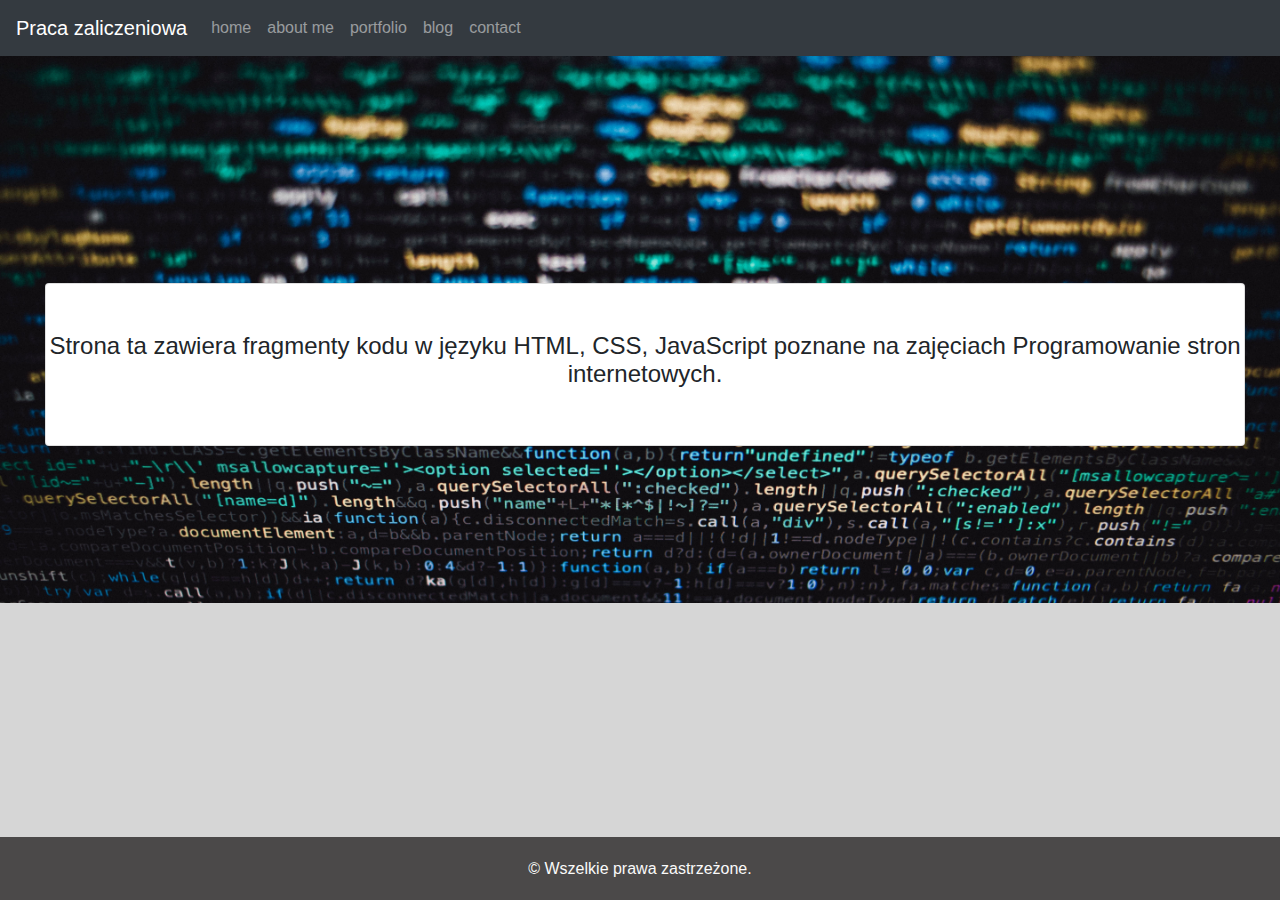
<file: index.html>
<!DOCTYPE html>
<html>

    <head>
        <meta charset="utf-8">
        <meta name="robots" content="all">
        <meta name="Autor" content="Daria Musik">
        <meta name="description" content="Praca zaliczeniowa">
        <title>Praca zaliczeniowa</title>
                
        
        <link rel="stylesheet" href="https://maxcdn.bootstrapcdn.com/bootstrap/4.3.1/css/bootstrap.min.css">

        <link href="css/style.css" rel="stylesheet"> 

        <script src="https://ajax.googleapis.com/ajax/libs/jquery/3.4.0/jquery.min.js"></script>

        <script src="https://cdnjs.cloudflare.com/ajax/libs/popper.js/1.14.7/umd/popper.min.js"></script>

        <script src="https://maxcdn.bootstrapcdn.com/bootstrap/4.3.1/js/bootstrap.min.js"></script>
        
    </head>
    <body data-spy="scroll" data-target=".navbar">
        <header>
            <nav class="navbar navbar-expand-sm bg-dark navbar-dark">
                <button class="navbar-toggler" data-toggle="collapse" data-target="#Navbar">
                    <span class="navbar-toggler-icon"></span>
                </button>
                <a class="navbar-brand" href="#">Praca zaliczeniowa</a>
                    <div class="collapse navbar-collapse" id="Navbar">
                        <ul class="navbar-nav">
                            <li class="nav-item">
                                <a class="nav-link" href="index.html">home</a>
                            </li>
                            <li class="nav-item">
                                <a class="nav-link" href="about_me.html">about me</a>
                            </li>
                            <li class="nav-item">
                                <a class="nav-link" href="portfolio.html">portfolio</a>
                             </li>
                            <li class="nav-item">
                                <a class="nav-link" href="blog.html">blog</a>
                            </li>
                            <li class="nav-item">
                                <a class="nav-link" href="contact.html">contact</a>
                            </li>
                        </ul>
                
                    </div>
            </nav>    
        </header>
        
        <main>
                <img src="img/bg_tmp.jpg" class="img-fluid">
                
                <div id="Main">
                    <div class="container-fluid padding">
                        <div class="row">
                            <div class="col">
                                <div class="AboutData">
                                    <div class="card bg-white">
                                        <div class="card-title my-5">
                                                <div class="media">
                                                    <div class="media-body">
                                                        <h4> Strona ta zawiera fragmenty kodu w języku HTML, CSS, JavaScript poznane na zajęciach Programowanie stron internetowych. </h4>
                                                    </div>
                                            </div>
                                        </div>
                                    </div>
                                </div>
                            </div>
                        </div>
                    </div>
                </div>
        </main>
        

        <footer>
            <div class="container-fluid padding">
                <div class="row text-center">
                    <div class="col-12">
                        <p>© Wszelkie prawa zastrzeżone.</p>
                    </div>
                </div>
            </div>
        </footer>
    </body>
</html>
</file>
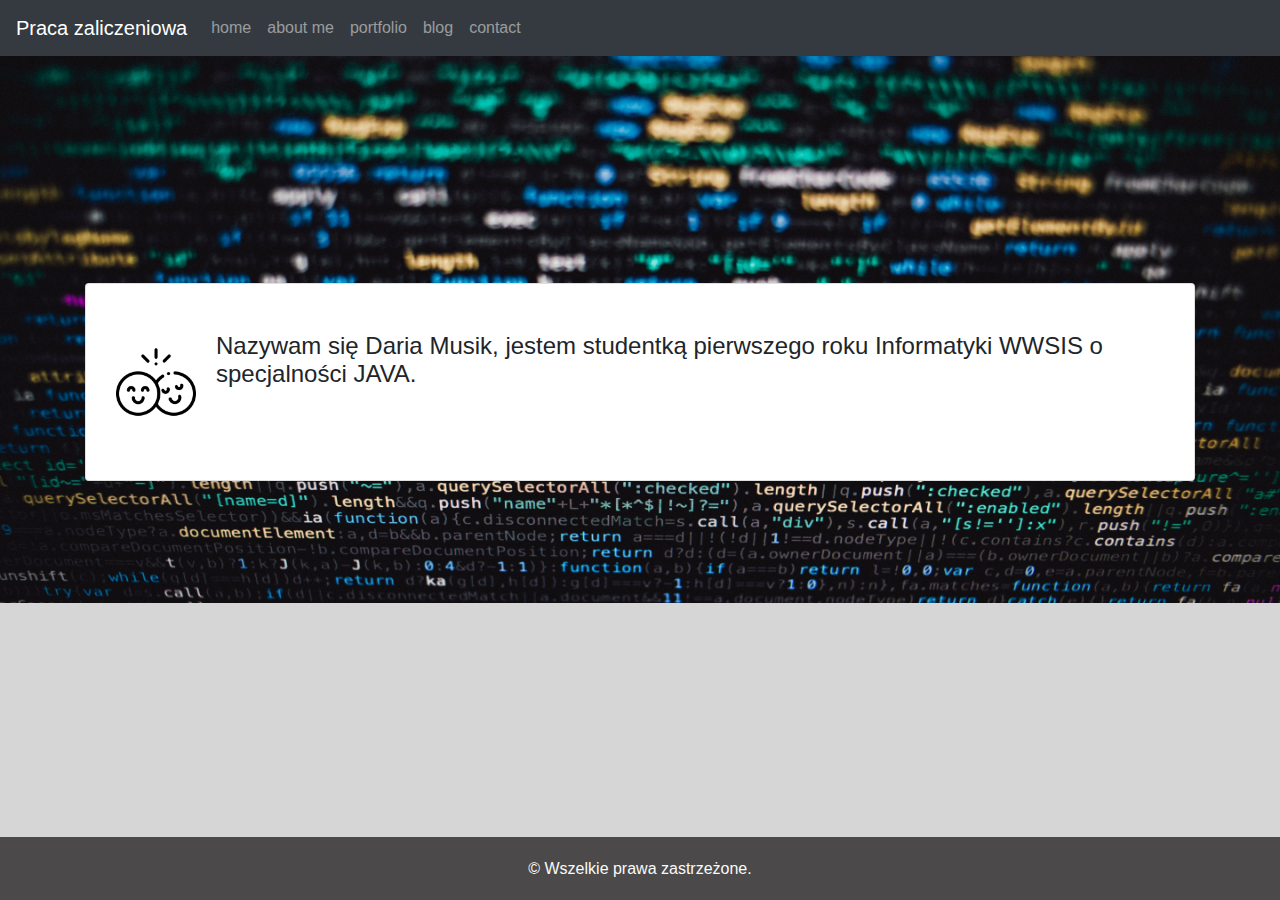
<file: about_me.html>
<!DOCTYPE html>
<html>

    <head>
        <meta charset="utf-8">
        <meta name="robots" content="all">
        <meta name="Autor" content="Daria Musik">
        <meta name="description" content="Praca zaliczeniowa">
        <title>Praca zaliczeniowa</title>
        
        <link rel="stylesheet" href="https://maxcdn.bootstrapcdn.com/bootstrap/4.3.1/css/bootstrap.min.css">
        
        <link href="css/style.css" rel="stylesheet"> 
        
        <script src="https://ajax.googleapis.com/ajax/libs/jquery/3.4.0/jquery.min.js"></script>

        <script src="https://cdnjs.cloudflare.com/ajax/libs/popper.js/1.14.7/umd/popper.min.js"></script>

        <script src="https://maxcdn.bootstrapcdn.com/bootstrap/4.3.1/js/bootstrap.min.js"></script>
        
    </head>
    <body data-spy="scroll" data-target=".navbar">
        <header>
            <nav class="navbar navbar-expand-sm bg-dark navbar-dark">
                <button class="navbar-toggler" data-toggle="collapse" data-target="#Navbar">
                    <span class="navbar-toggler-icon"></span>
                </button>
                <a class="navbar-brand" href="#">Praca zaliczeniowa</a>
                    <div class="collapse navbar-collapse" id="Navbar">
                        <ul class="navbar-nav">
                            <li class="nav-item">
                                <a class="nav-link" href="index.html">home</a>
                            </li>
                            <li class="nav-item">
                                <a class="nav-link" href="about_me.html">about me</a>
                            </li>
                            <li class="nav-item">
                                <a class="nav-link" href="portfolio.html">portfolio</a>
                             </li>
                             <li class="nav-item">
                                    <a class="nav-link" href="blog.html">blog</a>
                            </li>
                            <li class="nav-item">
                                <a class="nav-link" href="contact.html">contact</a>
                            </li>
                        </ul>
                
                    </div>
            </nav>    
        </header>
         
        <img src="img/bg_tmp.jpg" class="img-fluid">
        
        <div id="About">
            <div class="container">
                <div class="row">
                    <div class="col">
                        <div class="AboutData">
                            <div class="card bg-white">
                                <div class="card-title my-5">
                                        <div class="media">
                                            <img src="img/happy.png" width="80" height=auto>
                                            <div class="media-body">
                                                <h4> Nazywam się Daria Musik, jestem studentką pierwszego roku Informatyki WWSIS o specjalności JAVA. </h4>
                                            </div>
                                    </div>
                                </div>
                            </div>
                        </div>
                    </div>
                </div>
            </div>
        </div>

        <footer>
                <div class="container-fluid padding">
                    <div class="row text-center">
                        <div class="col-12">
                            <p>© Wszelkie prawa zastrzeżone.</p>
                        </div>
                    </div>
                </div>
        </footer>
    </body>
</html>
</file>
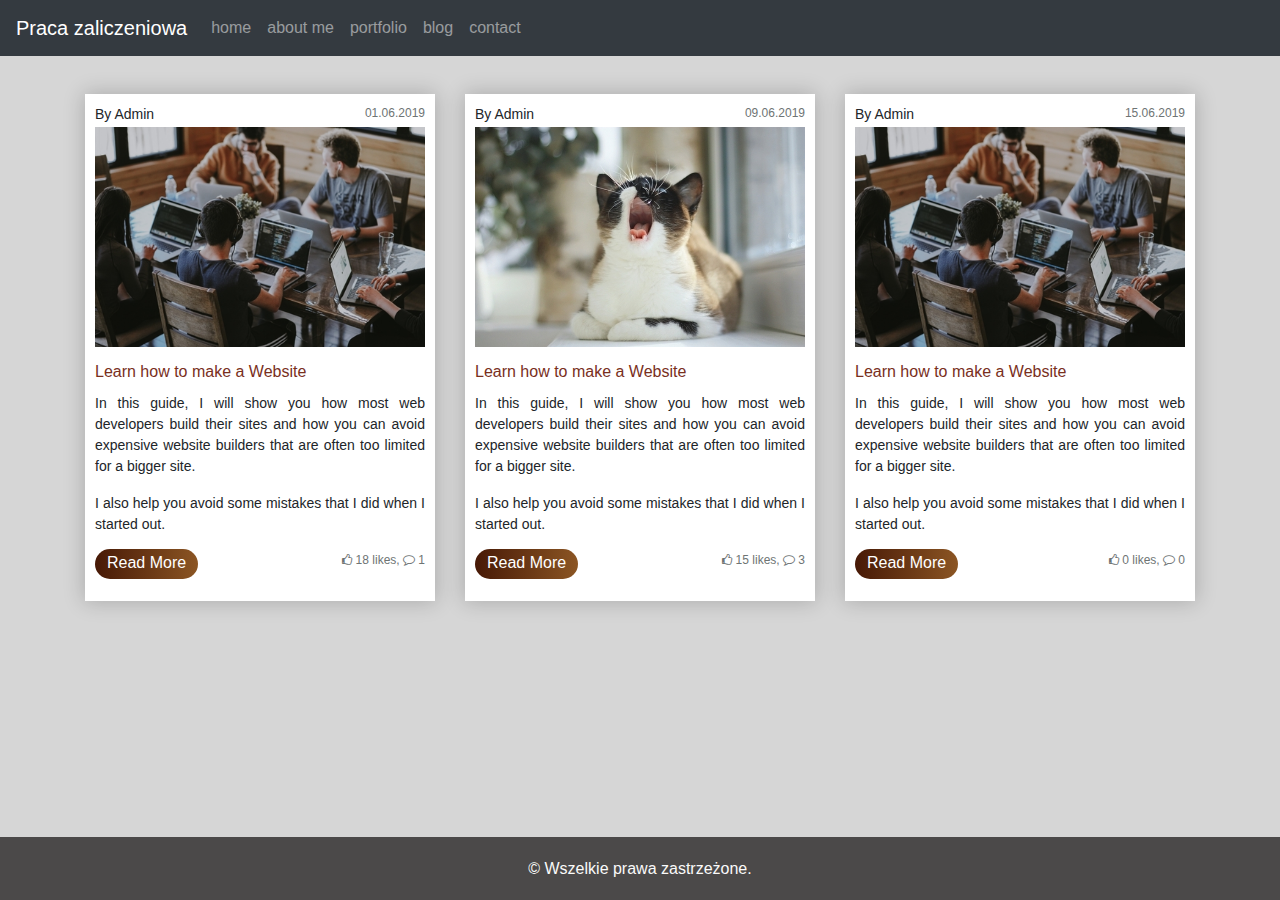
<file: blog.html>
<!DOCTYPE html>
<html>

    <head>
        <meta charset="utf-8">
        <meta name="robots" content="all">
        <meta name="Autor" content="Daria Musik">
        <meta name="description" content="Praca zaliczeniowa">
        <title>Praca zaliczeniowa</title> 
        
        <link rel="stylesheet" href="https://maxcdn.bootstrapcdn.com/bootstrap/4.3.1/css/bootstrap.min.css">
        <link rel="stylesheet" href="https://cdnjs.cloudflare.com/ajax/libs/font-awesome/4.7.0/css/font-awesome.min.css">

        <link href="css/style.css" rel="stylesheet">

        <script src="https://ajax.googleapis.com/ajax/libs/jquery/3.4.0/jquery.min.js"></script>

        <script src="https://cdnjs.cloudflare.com/ajax/libs/popper.js/1.14.7/umd/popper.min.js"></script>

        <script src="https://maxcdn.bootstrapcdn.com/bootstrap/4.3.1/js/bootstrap.min.js"></script>
        
    </head>
    <body data-spy="scroll" data-target=".navbar">
        <header>
            <nav class="navbar navbar-expand-sm bg-dark navbar-dark">
                <button class="navbar-toggler" data-toggle="collapse" data-target="#Navbar">
                    <span class="navbar-toggler-icon"></span>
                </button>
                <a class="navbar-brand" href="#">Praca zaliczeniowa</a>
                    <div class="collapse navbar-collapse" id="Navbar">
                        <ul class="navbar-nav">
                            <li class="nav-item">
                                <a class="nav-link" href="index.html">home</a>
                            </li>
                            <li class="nav-item">
                                <a class="nav-link" href="about_me.html">about me</a>
                            </li>
                            <li class="nav-item">
                                <a class="nav-link" href="portfolio.html">portfolio</a>
                             </li>
                             <li class="nav-item">
                                    <a class="nav-link" href="blog.html">blog</a>
                            </li>
                            <li class="nav-item">
                                <a class="nav-link" href="contact.html">contact</a>
                            </li>
                        </ul>
                
                    </div>
            </nav>    
        </header>
        
        <main>
                <div class="container">
                        <h1 class="MyBlog"></h1>
            
                        <div class="row">
                            <div class="col-md-4">
                                <div class="single-blog">
                                    <p class="blog-meta"> By Admin <span>01.06.2019</span></p>
                                    <img src="img/blog_post_1_mini.jpg">
                                    <h2><a href="#">Learn how to make a Website</a></h2>
                                    <p class="blog-text">In this guide, I will show you how most web developers build their sites and how you can avoid expensive website builders that are often too limited for a bigger site.</p>
                                    <p class="blog-text">I also help you avoid some mistakes that I did when I started out.</p>
                                    <p><a href="blog_max.html" class="read-more-btn">Read More</a>
                                    <span><i class="fa fa-thumbs-o-up"></i> 18 likes, <i class="fa fa-comment-o"></i> 1</span></p>
                                </div>
                            </div>
                            <div class="col-md-4">
                                    <div class="single-blog">
                                        <p class="blog-meta"> By Admin <span>09.06.2019</span></p>
                                        <img src="img/blog_post_2_mini.jpg">
                                        <h2><a href="#">Learn how to make a Website</a></h2>
                                        <p class="blog-text">In this guide, I will show you how most web developers build their sites and how you can avoid expensive website builders that are often too limited for a bigger site.</p>
                                        <p class="blog-text">I also help you avoid some mistakes that I did when I started out.</p>
                                        <p><a href="blog_max.html" class="read-more-btn">Read More</a>
                                        <span><i class="fa fa-thumbs-o-up"></i> 15 likes, <i class="fa fa-comment-o"></i> 3</span></p>
                                    </div>
                                </div>
                                <div class="col-md-4">
                                        <div class="single-blog">
                                            <p class="blog-meta"> By Admin <span>15.06.2019</span></p>
                                            <img src="img/blog_post_1_mini.jpg">
                                            <h2><a href="#">Learn how to make a Website</a></h2>
                                            <p class="blog-text">In this guide, I will show you how most web developers build their sites and how you can avoid expensive website builders that are often too limited for a bigger site.</p>
                                            <p class="blog-text">I also help you avoid some mistakes that I did when I started out.</p>
                                            <p><a href="blog_max.html" class="read-more-btn">Read More</a>
                                            <span><i class="fa fa-thumbs-o-up"></i> 0 likes, <i class="fa fa-comment-o"></i> 0</span></p>
                                        </div>
                                </div>
                        </div>
                    </div>
        </main>
        
        
        <footer>
            <div class="container-fluid padding">
                <div class="row text-center">
                    <div class="col-12">
                        <p>© Wszelkie prawa zastrzeżone.</p>
                    </div>
                </div>
            </div>
        </footer>
    </body>
</html>
</file>
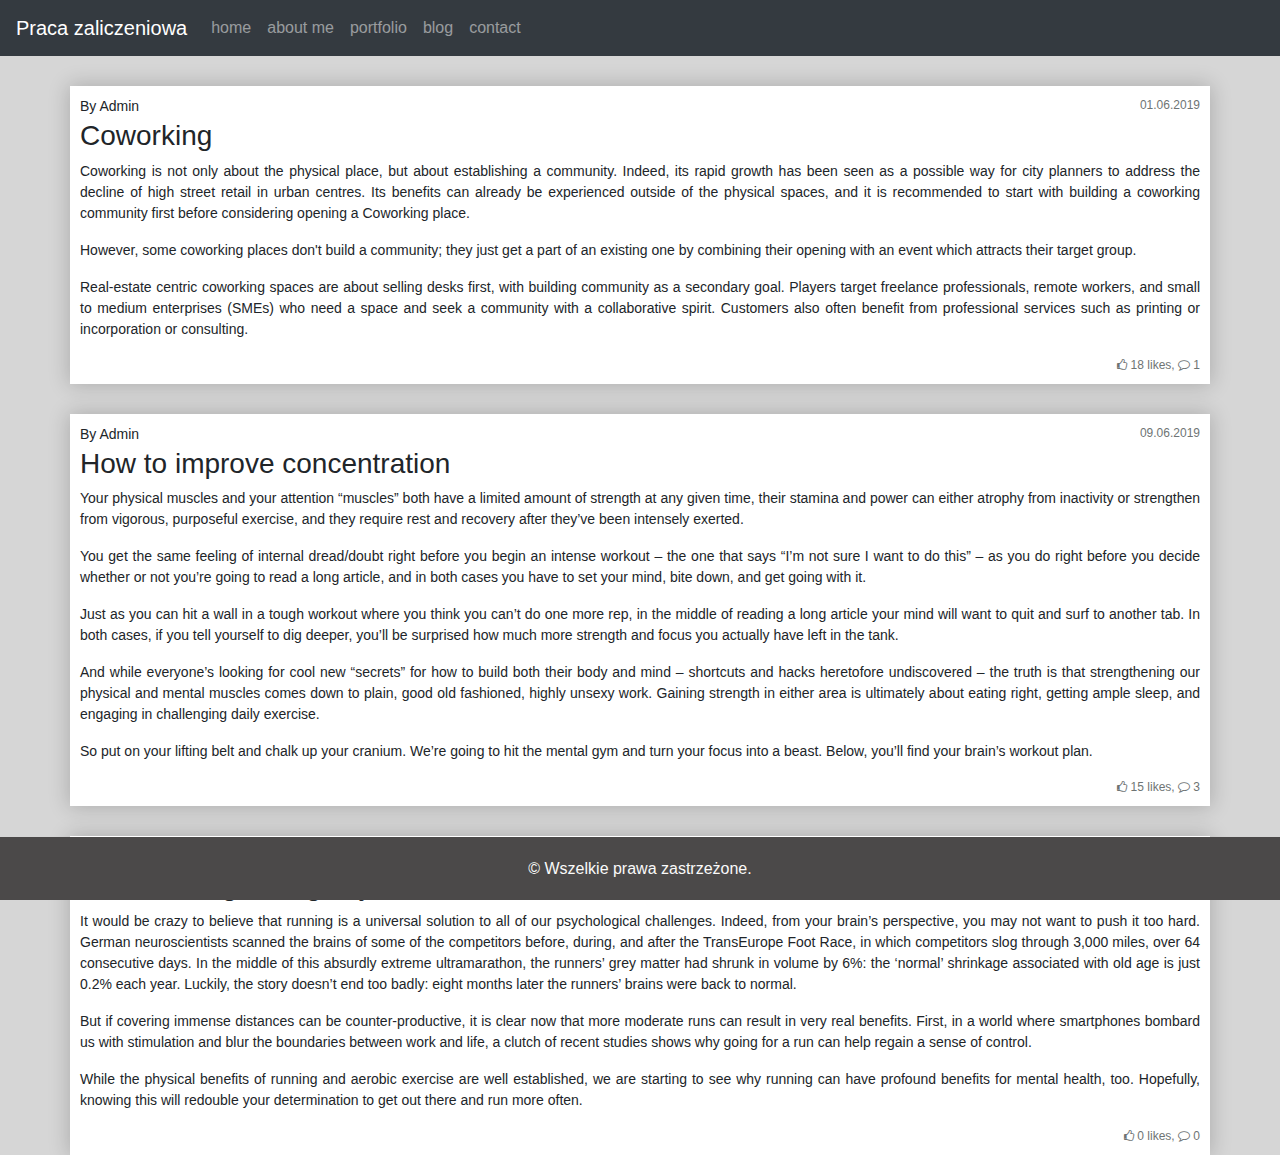
<file: blog_max.html>
<!DOCTYPE html>
<html>

    <head>
        <meta charset="utf-8">
        <meta name="robots" content="all">
        <meta name="Autor" content="Daria Musik">
        <meta name="description" content="Praca zaliczeniowa">
        <title>Praca zaliczeniowa</title> 
        
        <link rel="stylesheet" href="https://maxcdn.bootstrapcdn.com/bootstrap/4.3.1/css/bootstrap.min.css">
        <link rel="stylesheet" href="https://cdnjs.cloudflare.com/ajax/libs/font-awesome/4.7.0/css/font-awesome.min.css">

        <link href="css/style.css" rel="stylesheet">

        <script src="https://ajax.googleapis.com/ajax/libs/jquery/3.4.0/jquery.min.js"></script>

        <script src="https://cdnjs.cloudflare.com/ajax/libs/popper.js/1.14.7/umd/popper.min.js"></script>

        <script src="https://maxcdn.bootstrapcdn.com/bootstrap/4.3.1/js/bootstrap.min.js"></script>
        
    </head>
    <body data-spy="scroll" data-target=".navbar">
        <header>
            <nav class="navbar navbar-expand-sm bg-dark navbar-dark">
            <button class="navbar-toggler" data-toggle="collapse" data-target="#Navbar">
                <span class="navbar-toggler-icon"></span>
            </button>
                <a class="navbar-brand" href="#">Praca zaliczeniowa</a>
                    <div class="collapse navbar-collapse" id="Navbar">
                        <ul class="navbar-nav">
                            <li class="nav-item">
                                <a class="nav-link" href="index.html">home</a>
                            </li>
                            <li class="nav-item">
                                <a class="nav-link" href="about_me.html">about me</a>
                            </li>
                            <li class="nav-item">
                                <a class="nav-link" href="portfolio.html">portfolio</a>
                             </li>
                             <li class="nav-item">
                                    <a class="nav-link" href="blog.html">blog</a>
                            </li>
                            <li class="nav-item">
                                <a class="nav-link" href="contact.html">contact</a>
                            </li>
                        </ul>
                
                    </div>
            </nav>    
        </header>
        
        <main>
                <div id="blog">
                        <div class="container">
                            <div class="row">
                                <div class="single-blog">
                                    <p class="blog-meta"> By Admin <span>01.06.2019</span></p>
                                    <div class="column">
                                        <h3>Coworking</h3>
                                        <p class="blog-text">Coworking is not only about the physical place, but about establishing a community. Indeed, its rapid growth has been seen as a possible way for city planners to address the decline of high street retail in urban centres.
                                        Its benefits can already be experienced outside of the physical spaces, and it is recommended to start with building a coworking community first before considering opening a Coworking place.</p>
                                        <p class="blog-text">However, some coworking places don't build a community; they just get a part of an existing one by combining their opening with an event which attracts their target group.</p>
                                        <p class="blog-text">Real-estate centric coworking spaces are about selling desks first, with building community as a secondary goal. Players target freelance professionals, remote workers, and small to medium enterprises (SMEs) who need a space and seek a community with a collaborative spirit. Customers also often benefit from professional services such as printing or incorporation or consulting.</p>
                                    </div> 
                                    <span><i class="fa fa-thumbs-o-up"></i> 18 likes, <i class="fa fa-comment-o"></i> 1</span></p>
                                </div>
                            </div>
            
                            <div class="row">
                                <div class="single-blog">
                                    <p class="blog-meta"> By Admin <span>09.06.2019</span></p>
                                    <div class="column">
                                        <h3>How to improve concentration</h3>
                                        <p class="blog-text">Your physical muscles and your attention “muscles” both have a limited amount of strength at any given time, their stamina and power can either atrophy from inactivity or strengthen from vigorous, purposeful exercise, and they require rest and recovery after they’ve been intensely exerted.</p>
                                        <p class="blog-text">You get the same feeling of internal dread/doubt right before you begin an intense workout – the one that says “I’m not sure I want to do this” – as you do right before you decide whether or not you’re going to read a long article, and in both cases you have to set your mind, bite down, and get going with it.</p>
                                        <p class="blog-text">Just as you can hit a wall in a tough workout where you think you can’t do one more rep, in the middle of reading a long article your mind will want to quit and surf to another tab. In both cases, if you tell yourself to dig deeper, you’ll be surprised how much more strength and focus you actually have left in the tank.</p>
                                        <p class="blog-text">And while everyone’s looking for cool new “secrets” for how to build both their body and mind – shortcuts and hacks heretofore undiscovered – the truth is that strengthening our physical and mental muscles comes down to plain, good old fashioned, highly unsexy work. Gaining strength in either area is ultimately about eating right, getting ample sleep, and engaging in challenging daily exercise.</p>
                                        <p class="blog-text">So put on your lifting belt and chalk up your cranium. We’re going to hit the mental gym and turn your focus into a beast. Below, you’ll find your brain’s workout plan.</p>
                                    </div> 
                                    <span><i class="fa fa-thumbs-o-up"></i> 15 likes, <i class="fa fa-comment-o"></i> 3</span></p>
                                </div>
                            </div>
            
                            <div class="row">
                                <div class="single-blog">
                                    <p class="blog-meta"> By Admin <span>15.06.2019</span></p>
                                    <div class="column">
                                        <h3>How running changes your brain</h3>
                                        <p class="blog-text">It would be crazy to believe that running is a universal solution to all of our psychological challenges. Indeed, from your brain’s perspective, you may not want to push it too hard. German neuroscientists scanned the brains of some of the competitors before, during, and after the TransEurope Foot Race, in which competitors slog through 3,000 miles, over 64 consecutive days. In the middle of this absurdly extreme ultramarathon, the runners’ grey matter had shrunk in volume by 6%: the ‘normal’ shrinkage associated with old age is just 0.2% each year. Luckily, the story doesn’t end too badly: eight months later the runners’ brains were back to normal.</p>
                                        <p class="blog-text">But if covering immense distances can be counter-productive, it is clear now that more moderate runs can result in very real benefits. First, in a world where smartphones bombard us with stimulation and blur the boundaries between work and life, a clutch of recent studies shows why going for a run can help regain a sense of control.</p>
                                        <p class="blog-text">While the physical benefits of running and aerobic exercise are well established, we are starting to see why running can have profound benefits for mental health, too. Hopefully, knowing this will redouble your determination to get out there and run more often.</p>
                                    </div> 
                                    <span><i class="fa fa-thumbs-o-up"></i> 0 likes, <i class="fa fa-comment-o"></i> 0</span></p>
                                </div>
                            </div>
                        </div>
                </div>
        </main>
        
        
        <footer>
            <div class="container-fluid padding">
                <div class="row text-center">
                    <div class="col-12">
                        <p>© Wszelkie prawa zastrzeżone.</p>
                    </div>
                </div>
            </div>
        </footer>
    </body>
</html>
</file>
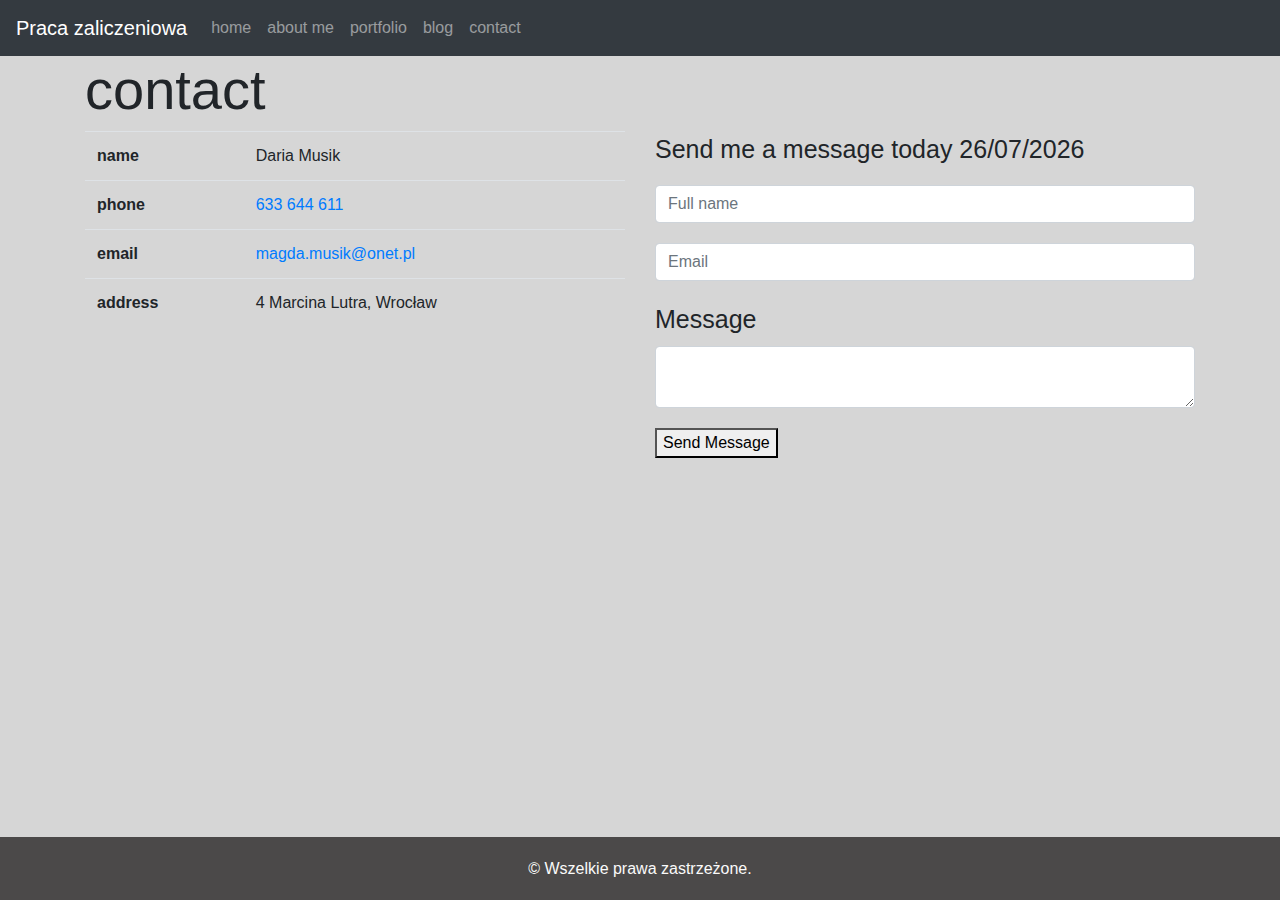
<file: contact.html>
<!DOCTYPE html>
<html>

    <head>
        <meta charset="utf-8">
        <meta name="robots" content="all">
        <meta name="Autor" content="Daria Musik">
        <meta name="description" content="Praca zaliczeniowa">
        <title>Praca zaliczeniowa</title>
        
        <link rel="stylesheet" href="https://maxcdn.bootstrapcdn.com/bootstrap/4.3.1/css/bootstrap.min.css">
        
        <link href="css/style.css" rel="stylesheet"> 

        <script src="https://ajax.googleapis.com/ajax/libs/jquery/3.4.0/jquery.min.js"></script>

        <script src="https://cdnjs.cloudflare.com/ajax/libs/popper.js/1.14.7/umd/popper.min.js"></script>

        <script src="https://maxcdn.bootstrapcdn.com/bootstrap/4.3.1/js/bootstrap.min.js"></script>
        
    </head>
    <body data-spy="scroll" data-target=".navbar">
        <header>
            <nav class="navbar navbar-expand-sm bg-dark navbar-dark">
                <a class="navbar-brand" href="#">Praca zaliczeniowa</a>
                    <div class="collapse navbar-collapse" id="Navbar">
                        <ul class="navbar-nav">
                            <li class="nav-item">
                                <a class="nav-link" href="index.html">home</a>
                            </li>
                            <li class="nav-item">
                                <a class="nav-link" href="about_me.html">about me</a>
                            </li>
                            <li class="nav-item">
                                <a class="nav-link" href="portfolio.html">portfolio</a>
                             </li>
                             <li class="nav-item">
                                    <a class="nav-link" href="blog.html">blog</a>
                            </li>
                            <li class="nav-item">
                                <a class="nav-link" href="contact.html">contact</a>
                            </li>
                        </ul>
                
                    </div>
            </nav>    
        </header>
        
        <div class="container">
            <h1 class="display-4">contact</h1>
                <div class="row">
                    <div class="col-6">
                        <table class="table">
                            <tr>
                                <th>name</th>
                                <td> Daria Musik</td>
                            </tr>
                            
                            <tr>
                                <th>phone</th>
                                <td>
                                    <a href="tel:+48633644611">633 644 611</a>
                                </td>
                            </tr>
                            
                            <tr>
                                <th>email</th>
                                    <td> 
                                        <a href="mailto:magda.musik@onet.pl">magda.musik@onet.pl</a>
                                    </td>
                            </tr>
                            <tr>
                                <th>address</th>
                                <td>4 Marcina Lutra, Wrocław</td>
                            </tr>
                            
                        </table>
                        
                        <div class="col-6"> 
                            <iframe src="https://www.google.com/maps/embed?pb=!1m18!1m12!1m3!1d2503.9303066455454!2d16.980494415183845!3d51.128193546179745!2m3!1f0!2f0!3f0!3m2!1i1024!2i768!4f13.1!3m3!1m2!1s0x470fea0dda24334b%3A0x9dc4c4e89a2b58a6!2sKsi%C4%99dza+Marcina+Lutra+4%2C+54-239+Wroc%C5%82aw!5e0!3m2!1spl!2spl!4v1560513733930!5m2!1spl!2spl" width="400" height="250" frameborder="0" style="border:0" allowfullscreen></iframe>
                        </div>
                        
                    </div>
                    <div  class="col-6">
                        <div id="contact">
                            <p style="Arial">Send me a message today <script>
                                    var today = new Date();
                                    var dd = today.getDate();
                                    var mm = today.getMonth()+1; //January is 0!
                                    var yyyy = today.getFullYear();
                                    
                                    if(dd<10) {
                                        dd = '0'+dd
                                    } 
                                    if(mm<10) {
                                        mm = '0'+mm
                                    } 
                                    
                                    today = dd + '/' + mm + '/' + yyyy;
                                    document.write(today);
                                </script></p>
                            <form action=""></form>
                            <input placeholder="Full name" class="form-control">
                            <input style="margin-top: 20px" placeholder="Email" class="form-control">
                            <label style="margin-top: 20px">Message</label>
                            <textarea class="form-control"></textarea>
                        </div>
                        <button style="margin-top: 20px" class="bnt bnt-primary">Send Message</button>
                    </div>
                </div>
        </div>

        <footer>
                <div class="container-fluid padding">
                    <div class="row text-center">
                        <div class="col-12">
                            <p>© Wszelkie prawa zastrzeżone.</p>
                        </div>
                    </div>
                </div>
            </footer>
    </body>
</html>
</file>
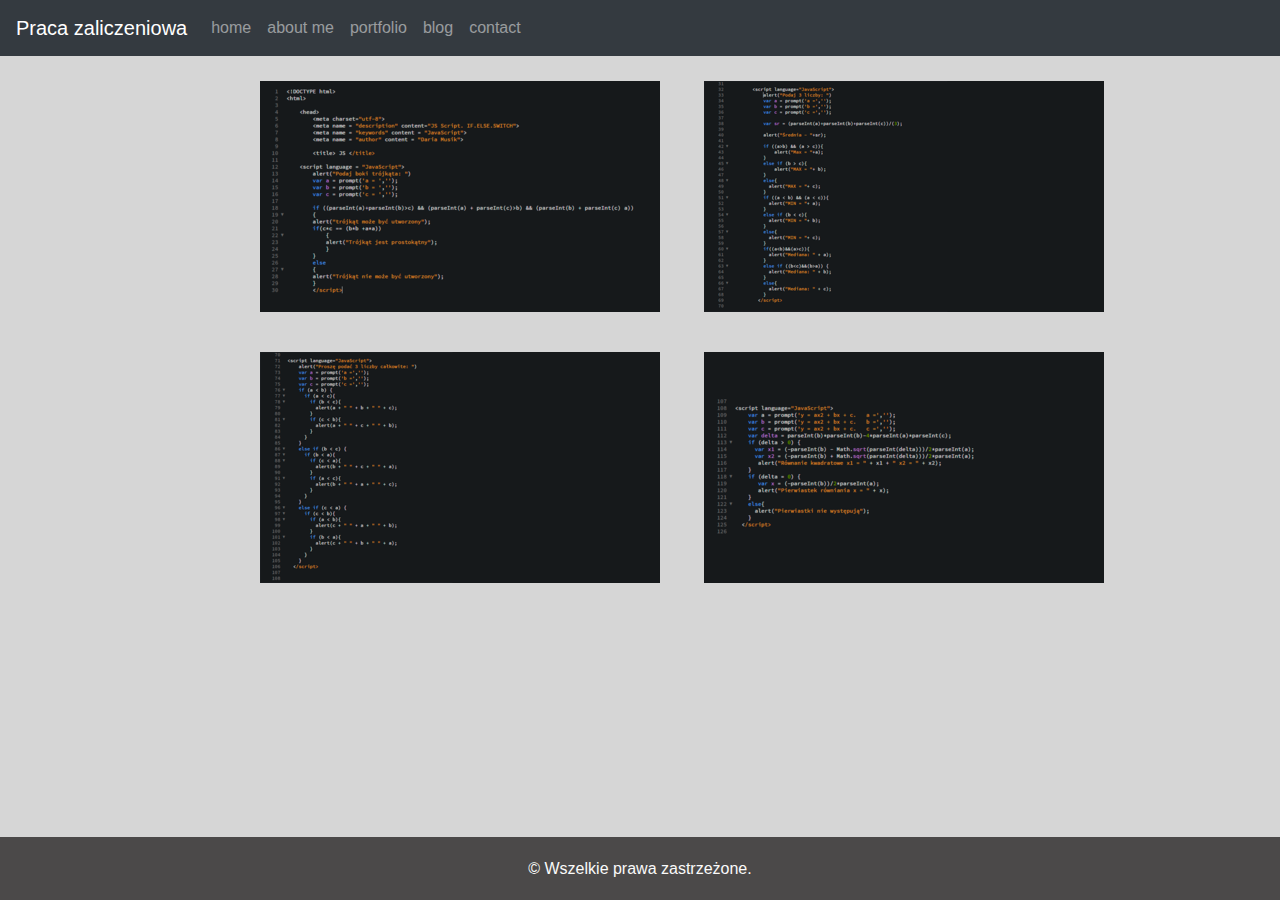
<file: portfolio.html>
<!DOCTYPE html>
<html>

    <head>
        <meta charset="utf-8">
        <meta name="robots" content="all">
        <meta name="Autor" content="Daria Musik">
        <meta name="description" content="Praca zaliczeniowa">
        <title>Praca zaliczeniowa</title>
        
        <link rel="stylesheet" href="https://maxcdn.bootstrapcdn.com/bootstrap/4.3.1/css/bootstrap.min.css">
        <link rel="stylesheet" href="css/lightbox.min.css">
        <link href="css/style.css" rel="stylesheet">

        <script src="https://ajax.googleapis.com/ajax/libs/jquery/3.4.0/jquery.min.js"></script>

        <script src="https://cdnjs.cloudflare.com/ajax/libs/popper.js/1.14.7/umd/popper.min.js"></script>

        <script src="https://maxcdn.bootstrapcdn.com/bootstrap/4.3.1/js/bootstrap.min.js"></script>
        <script src="js/lightbox-plus-jquery.min.js"></script>
        
    </head>
    <body data-spy="scroll" data-target=".navbar">
        <header>
            <nav class="navbar navbar-expand-sm bg-dark navbar-dark">
            <button class="navbar-toggler" data-toggle="collapse" data-target="#Navbar">
                <span class="navbar-toggler-icon"></span>
            </button>
                <a class="navbar-brand" href="#">Praca zaliczeniowa</a>
                    <div class="collapse navbar-collapse" id="Navbar">
                        <ul class="navbar-nav">
                            <li class="nav-item">
                                <a class="nav-link" href="index.html">home</a>
                            </li>
                            <li class="nav-item">
                                <a class="nav-link" href="about_me.html">about me</a>
                            </li>
                            <li class="nav-item">
                                <a class="nav-link" href="portfolio.html">portfolio</a>
                             </li>
                             <li class="nav-item">
                                <a class="nav-link" href="blog.html">blog</a>
                            </li>
                            <li class="nav-item">
                                <a class="nav-link" href="contact.html">contact</a>
                            </li>
                        </ul>
                
                    </div>
            </nav>    
        </header>
        
        
        <div id = "gallery">
            <a href="img/picture1_new.png" data-lightbox="mygallery"> <img src="img/Webp.net-resizeimage.png" alt=""></a>
            <a href="img/picture2_new.png" data-lightbox="mygallery"> <img src="img/Webp.net-resizeimage%20(1).png" alt=""></a>
            <a href="img/picture3_new.png" data-lightbox="mygallery"> <img src="img/Webp.net-resizeimage%20(2).png" alt=""></a>
            <a href="img/picture4_new.png" data-lightbox="mygallery"> <img src="img/Webp.net-resizeimage%20(3).png" alt=""></a>
        </div>

        <footer>
                <div class="container-fluid padding">
                    <div class="row text-center">
                        <div class="col-12">
                            <p>© Wszelkie prawa zastrzeżone.</p>
                        </div>
                    </div>
                </div>
            </footer>
    </body>
</html>
</file>
<file: css/style.css>
body{
    background-color: #d6d6d6;
    
}
header a:hover{
    color: #f5f5f5;
}

main{
    height: 90%;
}

#About{
    margin-top: -25%;
}
#About img{
    margin-bottom: 10px;
    margin-top: 10px;
    margin-left: 30px;
    margin-right: 20px;
}
#Main{
    margin-bottom: 10px;
    margin-left: 30px;
    margin-right: 20px;
    text-align: center;
    margin-top: -25%;
}
#gallery{
    margin: 5px 50px;
    margin-left: 240px; 
}
#gallery img{
    transition: 1s;
    margin: 20px;
}
#gallery img:hover{
    transform: scale(1.06);
}
footer{
    position: fixed;
    bottom: 0;
    color:#fafafa;
    height: 7%;
    padding-top: 20px;
    background: #4b4949;
    width:100%;
}
#contact{
    font-size: 25px;
}

bg-blog{
    width: 100%;
}

#bg-img{
    background: url('../img/bg.jpg');
    background-size: 100%;
    background-repeat: no-repeat;
    min-height: 570px;
}


.single-blog{
    box-shadow: 0px 0px 20px 1px rgba(0,0,0,0.2);
    padding: 10px;
    margin-top: 30px;
    background-color: #fff;
}

.single-blog img{
    width: 100%;
}

.blog-meta{
    font-size: 14px;
    margin-bottom: 2px;
}

.single-blog span{
    float: right;
    font-size: 12px;
    color: #6e7474;
}

.blog-text{
    font-size: 14px;
    text-align: justify;
}

.single-blog a:hover{
    margin-top: 10px;
    font-size: 16px;
    color: #9e6443;
}

.single-blog a{
    color: #792f1d;
    margin-top: 10px;
    font-size: 16px;
    text-decoration: none;
}

.read-more-btn{
   background-image: linear-gradient(to right, #471906,#8b5523);
   padding: 5px 12px 8px;
   border-radius: 20px;
   font-size: 14px;
   color: #fff!important;
   border: none!important;
}

.read-more-btn:hover{
    background-image: linear-gradient(to right, #8a4c31,#c4986f);
    text-decoration: none;
    color: #fff!important;
}
</file>
